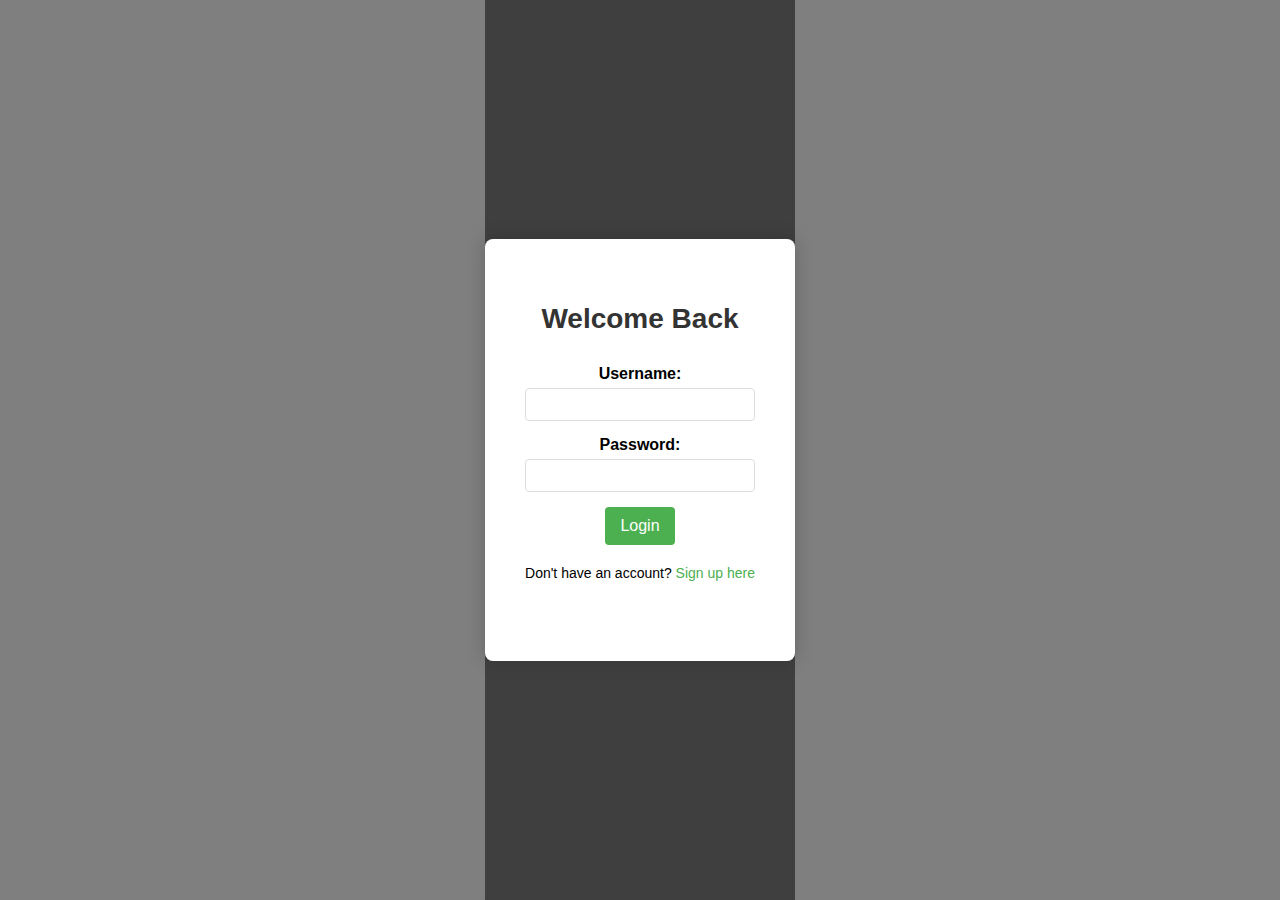
<file: login.html>
<!DOCTYPE html>
<html lang="en">
<head>
    <meta charset="UTF-8">
    <meta name="viewport" content="width=device-width, initial-scale=1.0">
    <title>Login - Budget Tracker</title>
    <link rel="stylesheet" href="styles.css">
</head>
<body>
    <div class="auth-container">
        <div class="auth-form">
            <h2>Welcome Back</h2>
            <form id="login-form">
                <div class="form-group">
                    <label for="username">Username:</label>
                    <input type="text" id="username" required>
                </div>
                <div class="form-group">
                    <label for="password">Password:</label>
                    <input type="password" id="password" required>
                </div>
                <button type="submit">Login</button>
            </form>
            <p class="auth-link">Don't have an account? <a href="signup.html">Sign up here</a></p>
            <div id="message"></div>
        </div>
    </div>

    <script src="auth.js"></script>
</body>
</html>
</file>
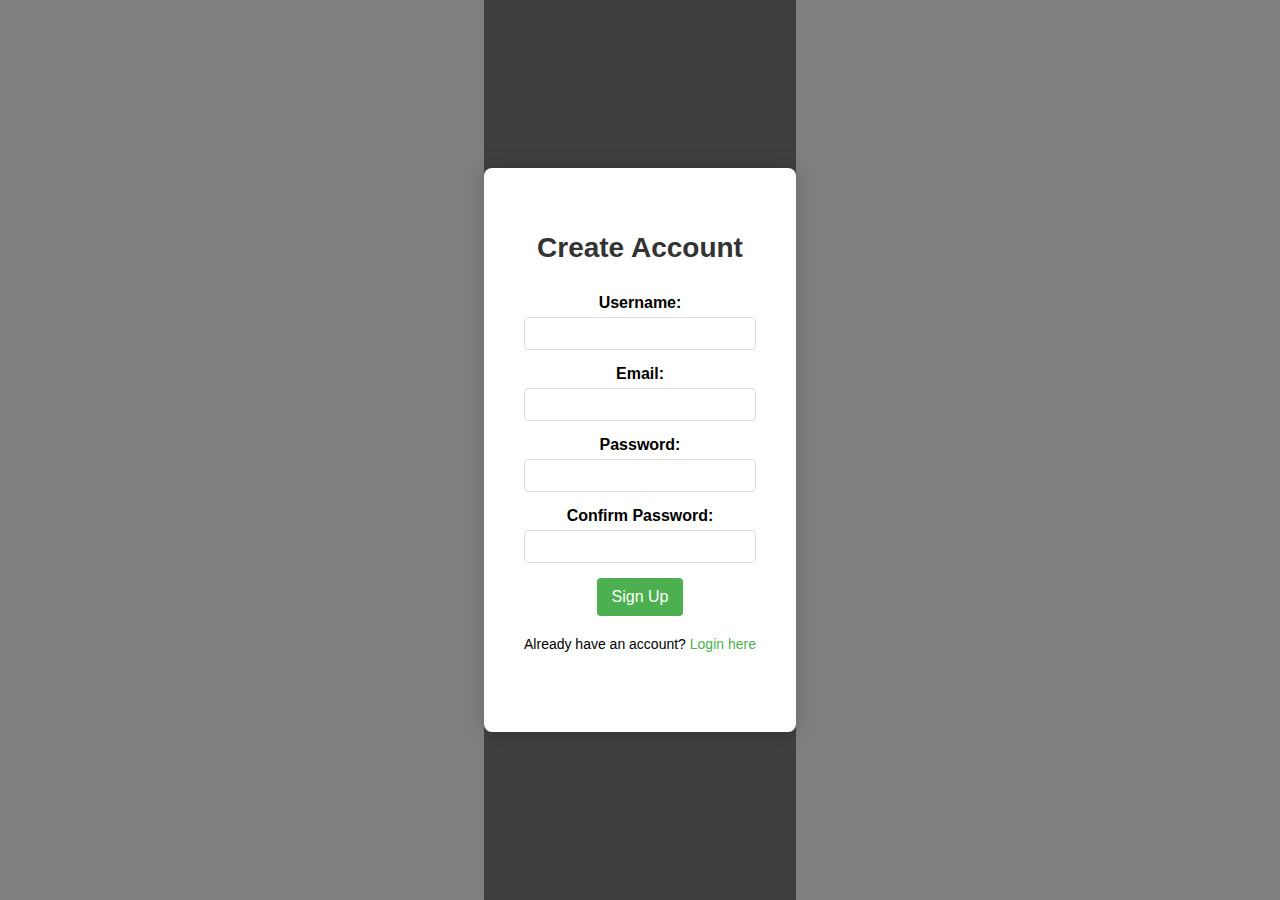
<file: signup.html>
<!DOCTYPE html>
<html lang="en">
<head>
    <meta charset="UTF-8">
    <meta name="viewport" content="width=device-width, initial-scale=1.0">
    <title>Sign Up - Budget Tracker</title>
    <link rel="stylesheet" href="styles.css">
</head>
<body>
    <div class="auth-container">
        <div class="auth-form">
            <h2>Create Account</h2>
            <form id="signup-form">
                <div class="form-group">
                    <label for="username">Username:</label>
                    <input type="text" id="username" required>
                </div>
                <div class="form-group">
                    <label for="email">Email:</label>
                    <input type="email" id="email" required>
                </div>
                <div class="form-group">
                    <label for="password">Password:</label>
                    <input type="password" id="password" required>
                </div>
                <div class="form-group">
                    <label for="confirm-password">Confirm Password:</label>
                    <input type="password" id="confirm-password" required>
                </div>
                <button type="submit">Sign Up</button>
            </form>
            <p class="auth-link">Already have an account? <a href="login.html">Login here</a></p>
            <div id="message"></div>
        </div>
    </div>

    <script src="auth.js"></script>
</body>
</html>
</file>
<file: styles.css>
body {
    font-family: Arial, sans-serif;
    background: linear-gradient(rgba(0, 0, 0, 0.5), rgba(0, 0, 0, 0.5)), url('https://images.unsplash.com/photo-1554224155-6726b3ff858f?ixlib=rb-4.0.3&ixid=M3wxMjA3fDB8MHxwaG90by1wYWdlfHx8fGVufDB8fHx8fA%3D%3D&auto=format&fit=crop&w=1000&q=80') no-repeat center center fixed;
    background-size: cover;
    margin: 0;
    padding: 0;
    display: flex;
    justify-content: center;
    align-items: center;
    min-height: 100vh;
}

.container {
    background-color: white;
    padding: 20px;
    border-radius: 8px;
    box-shadow: 0 0 10px rgba(0, 0, 0, 0.1);
    width: 100%;
    max-width: 800px;
}

.header {
    display: flex;
    justify-content: space-between;
    align-items: center;
    margin-bottom: 20px;
}

h1 {
    margin: 0;
    color: #333;
}

.logout-btn {
    background-color: #f44336;
    color: white;
    border: none;
    padding: 8px 16px;
    border-radius: 4px;
    cursor: pointer;
    font-size: 14px;
}

.logout-btn:hover {
    background-color: #da190b;
}

.summary {
    display: flex;
    justify-content: space-around;
    margin-bottom: 20px;
}

.summary-item {
    text-align: center;
    flex: 1;
}

.summary-item h3 {
    margin: 0;
    color: #666;
}

.summary-item p {
    font-size: 24px;
    font-weight: bold;
    margin: 5px 0;
}

#total-income {
    color: green;
}

#total-expenses {
    color: red;
}

#balance {
    color: blue;
}

form {
    margin-bottom: 20px;
}

.form-group {
    margin-bottom: 15px;
}

label {
    display: block;
    margin-bottom: 5px;
    font-weight: bold;
}

input, select {
    width: 100%;
    padding: 8px;
    border: 1px solid #ddd;
    border-radius: 4px;
    box-sizing: border-box;
}

button {
    background-color: #4CAF50;
    color: white;
    padding: 10px 15px;
    border: none;
    border-radius: 4px;
    cursor: pointer;
    font-size: 16px;
}

button:hover {
    background-color: #45a049;
}

.filters {
    margin-bottom: 20px;
}

#month-filter {
    margin-right: 10px;
}

.tabs {
    margin-bottom: 20px;
}

.tab-btn {
    background-color: #f1f1f1;
    border: none;
    padding: 10px 20px;
    cursor: pointer;
    font-size: 16px;
    margin-right: 5px;
    border-radius: 4px;
}

.tab-btn.active {
    background-color: #4CAF50;
    color: white;
}

.charts {
    margin-bottom: 20px;
}

.chart-container {
    margin-bottom: 20px;
    height: 300px;
}

.transactions h2 {
    margin-top: 0;
}

#transaction-list {
    list-style-type: none;
    padding: 0;
}

#transaction-list li {
    background-color: #f9f9f9;
    margin-bottom: 10px;
    padding: 10px;
    border-radius: 4px;
    display: flex;
    justify-content: space-between;
    align-items: center;
}

.transaction-info {
    flex-grow: 1;
}

.transaction-amount {
    font-weight: bold;
}

.income {
    color: green;
}

.expense {
    color: red;
}

.delete-btn {
    background-color: #f44336;
    color: white;
    border: none;
    padding: 5px 10px;
    border-radius: 4px;
    cursor: pointer;
}

.delete-btn:hover {
    background-color: #da190b;
}

/* Authentication Pages */
.auth-container {
    display: flex;
    justify-content: center;
    align-items: center;
    min-height: 100vh;
    background: linear-gradient(rgba(0, 0, 0, 0.5), rgba(0, 0, 0, 0.5)), url('https://images.unsplash.com/photo-1554224155-6726b3ff858f?ixlib=rb-4.0.3&ixid=M3wxMjA3fDB8MHxwaG90by1wYWdlfHx8fGVufDB8fHx8fA%3D%3D&auto=format&fit=crop&w=1000&q=80') no-repeat center center fixed;
    background-size: cover;
}

.auth-form {
    background-color: white;
    padding: 40px;
    border-radius: 8px;
    box-shadow: 0 0 20px rgba(0, 0, 0, 0.2);
    width: 100%;
    max-width: 400px;
    text-align: center;
}

.auth-form h2 {
    margin-bottom: 30px;
    color: #333;
    font-size: 28px;
}

.auth-link {
    margin-top: 20px;
    font-size: 14px;
}

.auth-link a {
    color: #4CAF50;
    text-decoration: none;
}

.auth-link a:hover {
    text-decoration: underline;
}

#message {
    margin-top: 20px;
    padding: 10px;
    border-radius: 4px;
    font-weight: bold;
}

#message.success {
    background-color: #d4edda;
    color: #155724;
    border: 1px solid #c3e6cb;
}

#message.error {
    background-color: #f8d7da;
    color: #721c24;
    border: 1px solid #f5c6cb;
}
</file>
